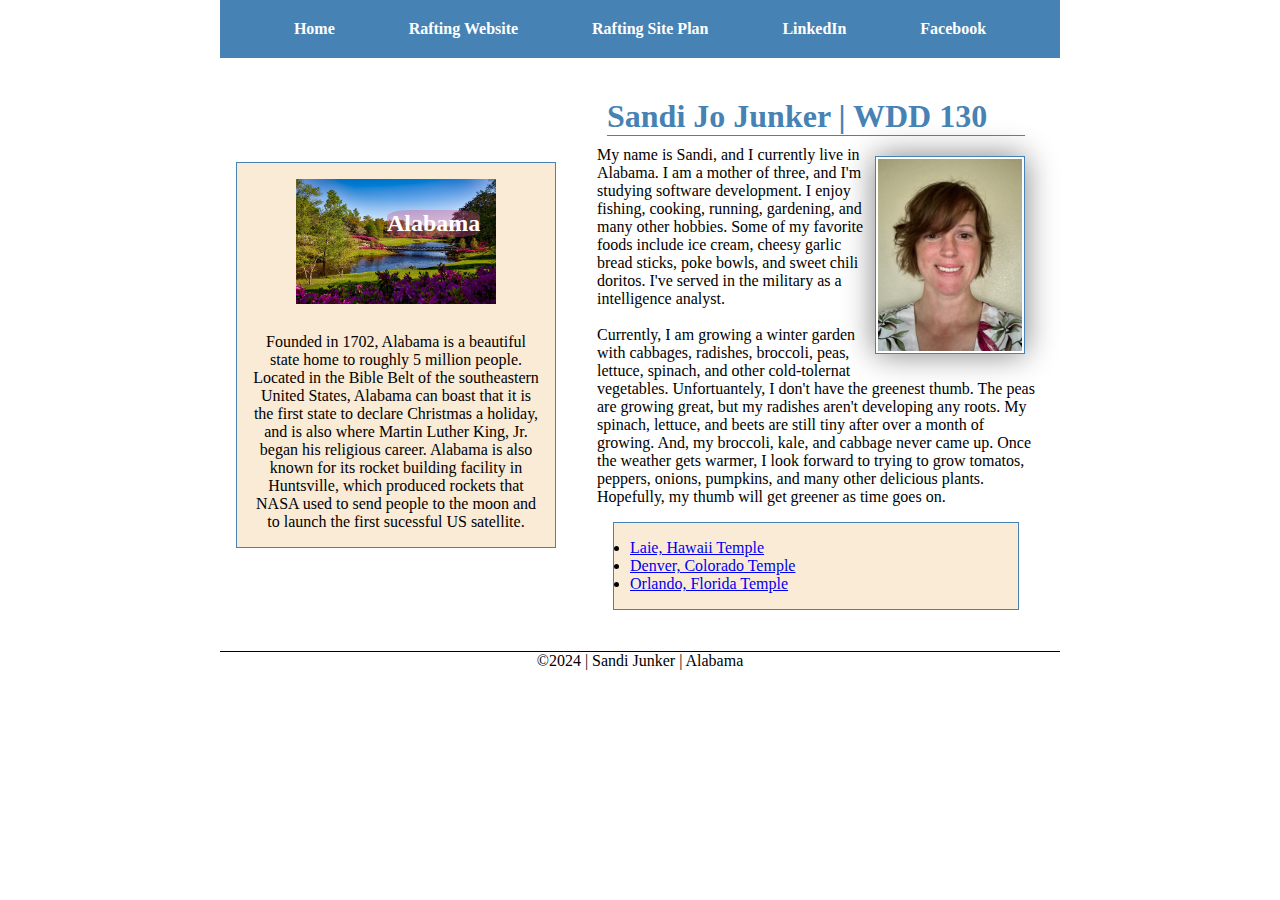
<file: index.html>
<!DOCTYPE html>
<html lang="en-US">
    <head>
        <meta charset="utf-8">
        <meta  name="viewport" content="width=device-width, initial-scale=1.0">
        <title>Sandi Jo Junker | WDD 130</title>
        <meta name="description" content="Home page of Sandi Junker containing both a class project for the course WDD130 and her brief profile.">
        <meta name="author" content="Sandi Junker">
        <link rel="stylesheet" href="styles/styles.css">
    </head>
    <body>
        <header>
            <nav>
                <a href="#">Home</a>
                <a href="wwr/">Rafting Website</a>
                <a href="wwr/site-plan-rafting.html">Rafting Site Plan</a>
                <a href="www.linkedin.com/in/sandi-junker">LinkedIn</a>
                <a href="https://facebook.com">Facebook</a>
            </nav>   
        </header>
        <div class="grid">
            <main>
                <h1>Sandi Jo Junker | WDD 130</h1>
                <img src="images/profile.jpg" alt="Sandi Junker" width="200">
                <p>My name is Sandi, and I currently live in Alabama.
                    I am a mother of three, and I'm studying software development.
                    I enjoy fishing, cooking, running, gardening, and many other hobbies. Some of my favorite foods include ice
                    cream, cheesy garlic bread sticks, poke bowls, and sweet chili doritos. I've served in the military as a
                    intelligence analyst. <br> <br>Currently, I am growing a winter garden with cabbages, radishes, broccoli,
                    peas, lettuce, spinach, and other cold-tolernat vegetables. Unfortuantely, I don't have the greenest thumb.
                    The peas are growing great, but my radishes aren't developing any roots. My spinach, lettuce, and beets are
                    still tiny after over a month of growing. And, my broccoli, kale, and cabbage never came up. Once the
                    weather gets warmer, I look forward to trying to grow tomatos, peppers, onions, pumpkins, and many other
                    delicious plants. Hopefully, my thumb will get greener as time goes on.
                </p>
                <ul class="box">
                    <li><a href="https://www.churchofjesuschrist.org/temples/details/laie-hawaii-temple?lang=eng"
                            target="_blank">Laie, Hawaii Temple</a></li>
                    <li><a href="https://www.churchofjesuschrist.org/temples/details/denver-colorado-temple?lang=eng"
                            target="_blank">Denver, Colorado Temple</a></li>
                    <li><a href="https://www.churchofjesuschrist.org/temples/details/orlando-florida-temple?lang=eng"
                            target="_blank">Orlando, Florida Temple</a></li>
                </ul>
            </main>
            <aside class="box">
                <h2>Alabama</h2>
                <img src="images/alabama.jpg"
                    alt="An Alabama river with a well groomed bank, surrounded by pink, flowering bushes and trees on the left and right sides. A metal bridge crosses the river near the middle of the photo.">
                <p>Founded in 1702, Alabama is a beautiful state home to roughly 5 million people. Located in the Bible Belt of
                    the southeastern United States, Alabama can boast that it is the first state to declare Christmas a holiday,
                    and is also where Martin Luther King, Jr. began his religious career. Alabama is also known for its rocket
                    building facility in Huntsville, which produced rockets that NASA used to send people to the moon and to
                    launch the first sucessful US satellite.</p>
            </aside>
        </div>
        <footer>
            <p>©2024 | Sandi Junker | Alabama</p>
        </footer>
    </body>
    <!--Last modified: January 23, 2024-->
</html>
</file>
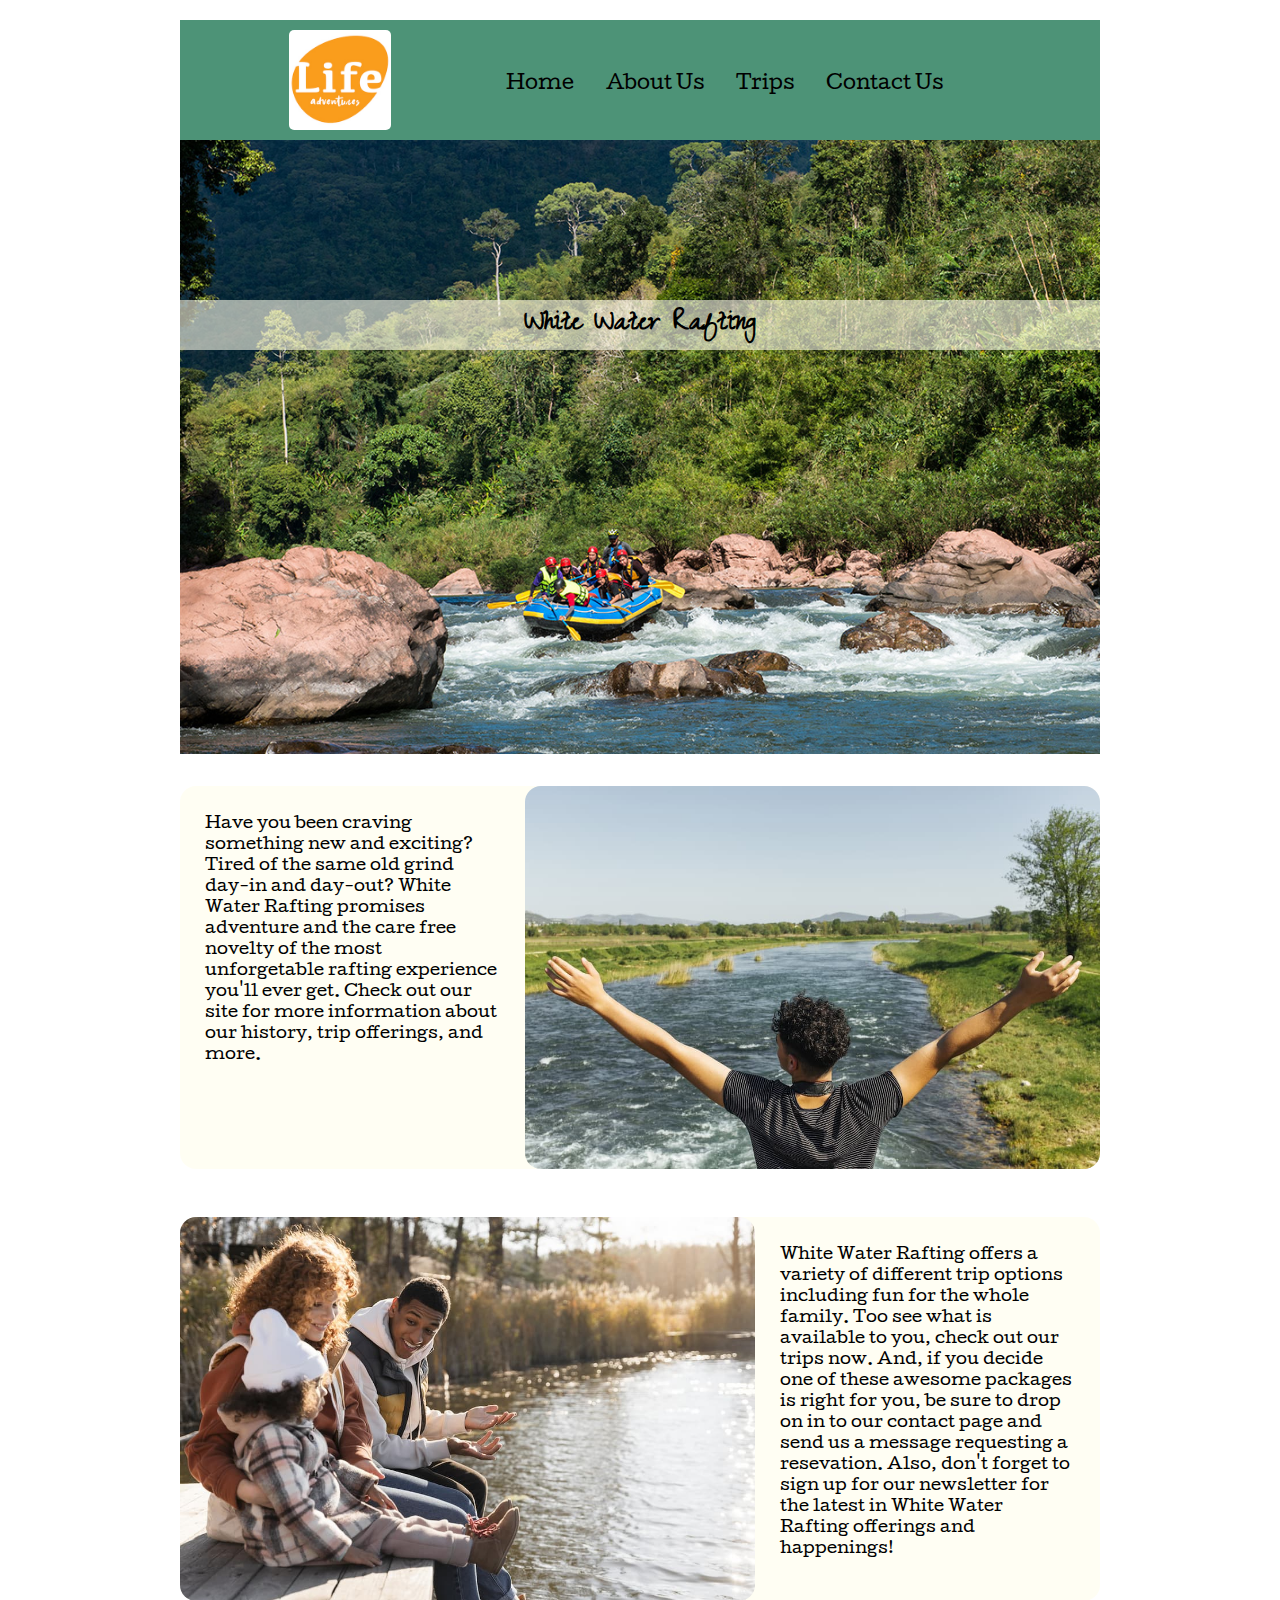
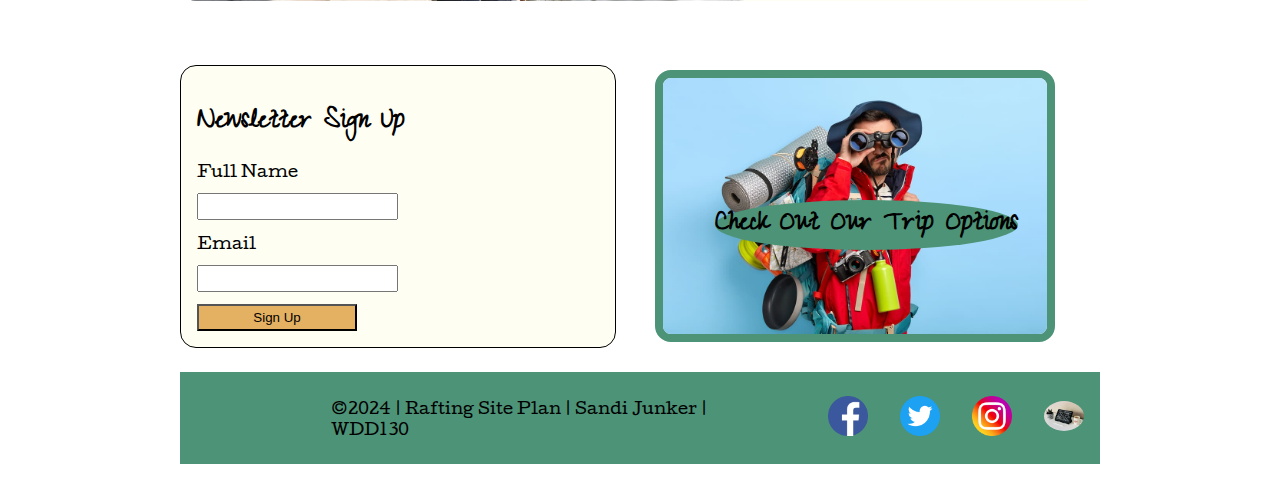
<file: wwr/index.html>
<!DOCTYPE html>
<html lang="en-US">
<head>
    <meta charset="utf-8">
    <meta name="viewport" content="width=device-width, initial-scale=1.0">
    <title>Home | White Water Rafting</title>
    <meta name="description" content="The home page for White Water Rafting, including site purpose and offerings, newsletter signup, and call to check out the trips page.">
    <meta name="author" content="Sandi Junker">
    <link rel="stylesheet" href="styles/rafting.css">
</head>
<body>
    <header>
        <img src="images/logo.png" alt="Rafting Company Logo">
        <nav>
            <a href="index.html">Home</a>
            <a href="about.html">About Us</a>
            <a href="trips.html">Trips</a>
            <a href="contact.html">Contact Us</a>
        </nav>
    </header>
    
    <main>
        <!--Hero Image-->
        <div class="hero">
            <img src="images/hero.png" alt="Several people white water rafting">
            <h1>White Water Rafting</h1>
        </div>
        
        <section class="home-grid">
            <!--Images with site purpose and offerings-->
            <article class="site-offering">
                <p>Have you been craving something new and exciting? Tired of the same old grind day-in and day-out? White Water Rafting promises adventure and the care free novelty of the most unforgetable rafting experience you'll ever get. Check out our site for more information about our history, trip offerings, and more.</p>
                <img src="images/carefree-man.jpg" alt="Carefree man with arms up in the air while going down a river">
            </article>
            
            <article class="site-offering">
                <img src="images/young-family.jpg" alt="A mother, father, and young child sitting together on a dock">
                <p>White Water Rafting offers a variety of different trip options including fun for the whole family. Too see what is available to you, check out our trips now. And, if you decide one of these awesome packages is right for you, be sure to drop on in to our contact page and send us a message requesting a resevation. Also, don't forget to sign up for our newsletter for the latest in White Water Rafting offerings and happenings! </p>
            </article>
            
            <!--Newsletter Form-->
            <form class="newsletter">
                <h2>Newsletter Sign Up</h2>
                
                <label for="full-name">Full Name</label>
                <input type="text" id="full-name" name="full_name">
                
                <label for="email">Email</label>
                <input type="text" id="email" name="email">
                
                <button type="submit">Sign Up</button>
            </form>
            
            <!--Call to action Trips Link-->
            <article class="trips-link">
                <a href="trips.html">
                    <div class="check-out-trips">
                        <h2>Check Out Our Trip Options</h2>
                        <img src="images/binoculars-tourist.jpg" alt="Unshaven man in a red jacket looking through binoculars">
                    </div>
                </a>
            </article>
        </section>
    </main>
    
    <footer>
        <p>©2024 | Rafting Site Plan | Sandi Junker | WDD130</p>
        <nav>
            <a href="https://facebook.com"><img src="images/facebook.png" alt="facebook logo"></a>
            <a href="https://twitter.com"><img src="images/twitter.png" alt="X logo"></a>
            <a href="https://instagram.com"><img src="images/instagram.png" alt="Instagram logo"></a>
            <a href="images/home-page-wireframe.png"><img src="images/wireframe.jpg" alt="Wireframe Picture" id="wireframe-img"></a>
        </nav>
    </footer>
</body>
</html>
</file>
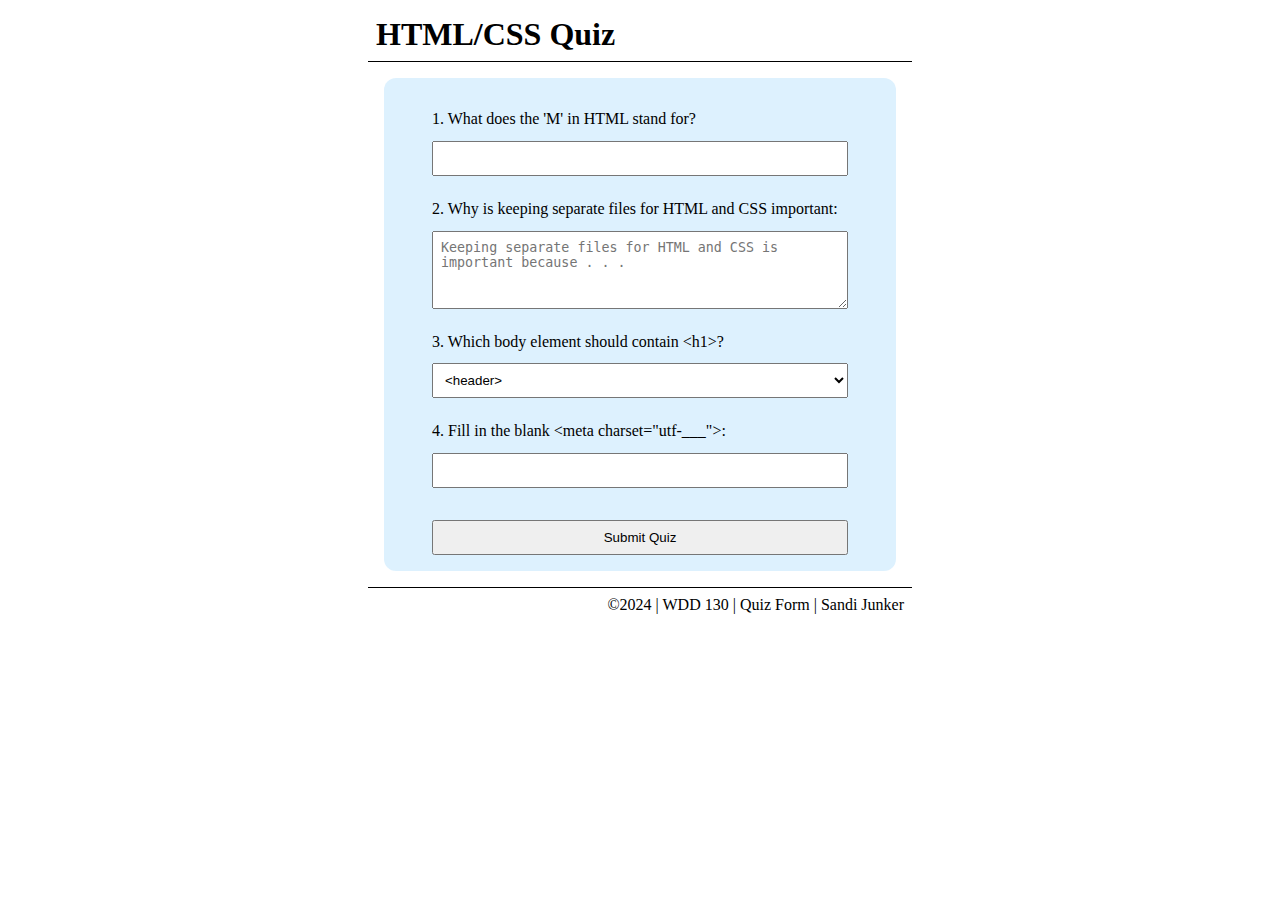
<file: quiz.html>
<!DOCTYPE html>

<html lang="en-US">
    <head>
        <meta charset="utf-8">
        <meta name="viewport" content="width=device-width, initial-scale=1.0">
        <title>WDD130 | Quiz Form | Sandi Junker</title>
        <meta name="description" content="A quiz testing knowledge of basic HTML and CSS">
        <meta name="author" content="Sandi Junker">
        <link rel="stylesheet" href="styles/quiz.css">
    </head>

    <body>
        <header>
            <h1>HTML/CSS Quiz</h1>
        </header>

        <main>
            <form>
                <!--Question 1-->
                    <label for="q1">1. What does the 'M' in HTML stand for?</label>
                    <input type="text" id="q1" name="q1">
                
                <!--Question 2-->
                    <label for="q2">2. Why is keeping separate files for HTML and CSS important:</label>
                     <textarea id="q2" name="q2" rows="4" placeholder="Keeping separate files for HTML and CSS is important because . . ."></textarea>
                
                <!--Question 3-->
                    <label for="q3">3. Which body element should contain &lt;h1&gt;?</label>
                    <select id="q3" name="q3">
                        <option value="header">&lt;header&gt;</option>
                        <option value="main">&lt;main&gt;</option>
                        <option value="footer">&lt;footer&gt;</option>
                    </select>
                
                <!--Question 4-->
                    <label for="q4">4. Fill in the blank &lt;meta charset="utf-___"&gt;:</label>
                    <input type="number" id="q4" name="q4">
                
                <!--Submit the Quiz-->
                <button type="submit">Submit Quiz</button>
            </form>
        </main>

        <footer>
            <p>©2024 | WDD 130 | Quiz Form | Sandi Junker</p>
        </footer>
    </body>
</html>
</file>
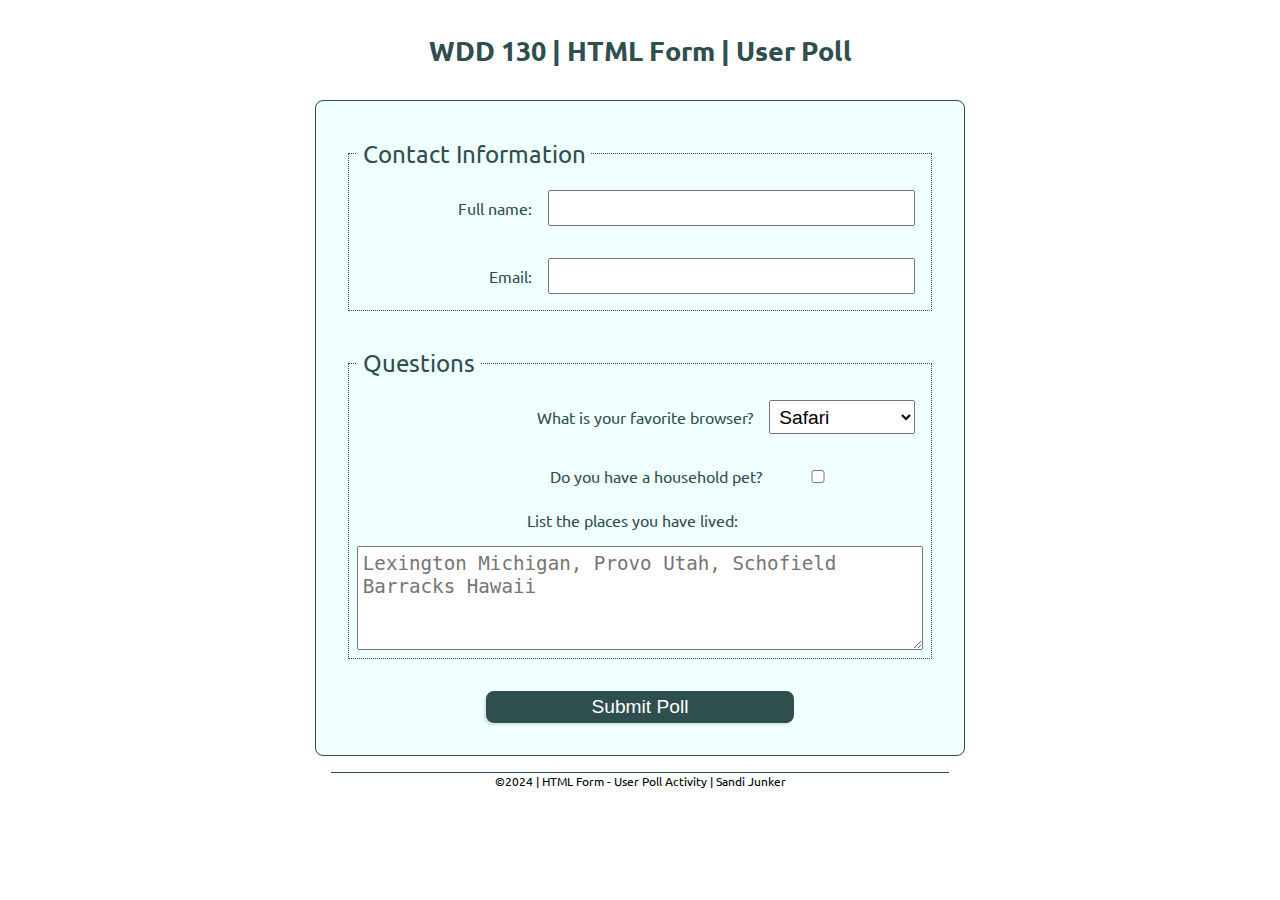
<file: week05/poll-form.html>
<!DOCTYPE html>
<html lang="en-US">
    <head>
        <meta charset="utf-8">
        <meta name="viewport" content="width=device-width, initial-scale: 1.0">
        <title>Poll Form | Sandi Junker</title>
        <meta name="description" content="###">
        <meta name="author" content="Sandi Junker">
        <link rel="stylesheet" href="styles/poll-form.css">
    </head>
    <body>
        <header>
            <h1>WDD 130 | HTML Form | User Poll</h1>
        </header>
        <main>

            <form>
                <fieldset>
                    <legend>Contact Information</legend>

                    <div class="form-item column2">
                        <label for="fullname">Full name:</label>
                        <input type="text" id="fullname" name="fullname">
                    </div>
                    
                    <div class="form-item column2">
                        <label for="useremail">Email:</label>
                    <input type="text" id="useremail" name="useremail">
                    </div>      
                </fieldset>

                <fieldset>
                    <legend>Questions</legend>

                    <div class=" form-item column1">
                        <label for="browser">What is your favorite browser?</label>
                        <select id="browser" name="browser">
                            <option value="safari">Safari</option>
                            <option value="cortana">Cortana</option>
                            <option value="firefox">FireFox</option>
                            <option value="chrome">Chrome</option>
                            <option value="duckduckgo">DuckDuckGo</option>
                        </select>
                    </div>
                    

                    <div class="form-item column1">
                        <label for="pet">Do you have a household pet?</label>
                        <input type="checkbox" id="pet" name="pet">
                    </div>
                    
                    <label for="feedback">List the places you have lived:</label>
                    <textarea id="feedback" name="feedback" rows="4" placeholder="Lexington Michigan, Provo Utah, Schofield Barracks Hawaii"></textarea> 
                </fieldset>

                <button type="submit">Submit Poll</button>
            </form>

        </main>
        <footer>
            <p>©2024 | HTML Form - User Poll Activity | Sandi Junker</p>
        </footer>
    </body>
</html>
</file>
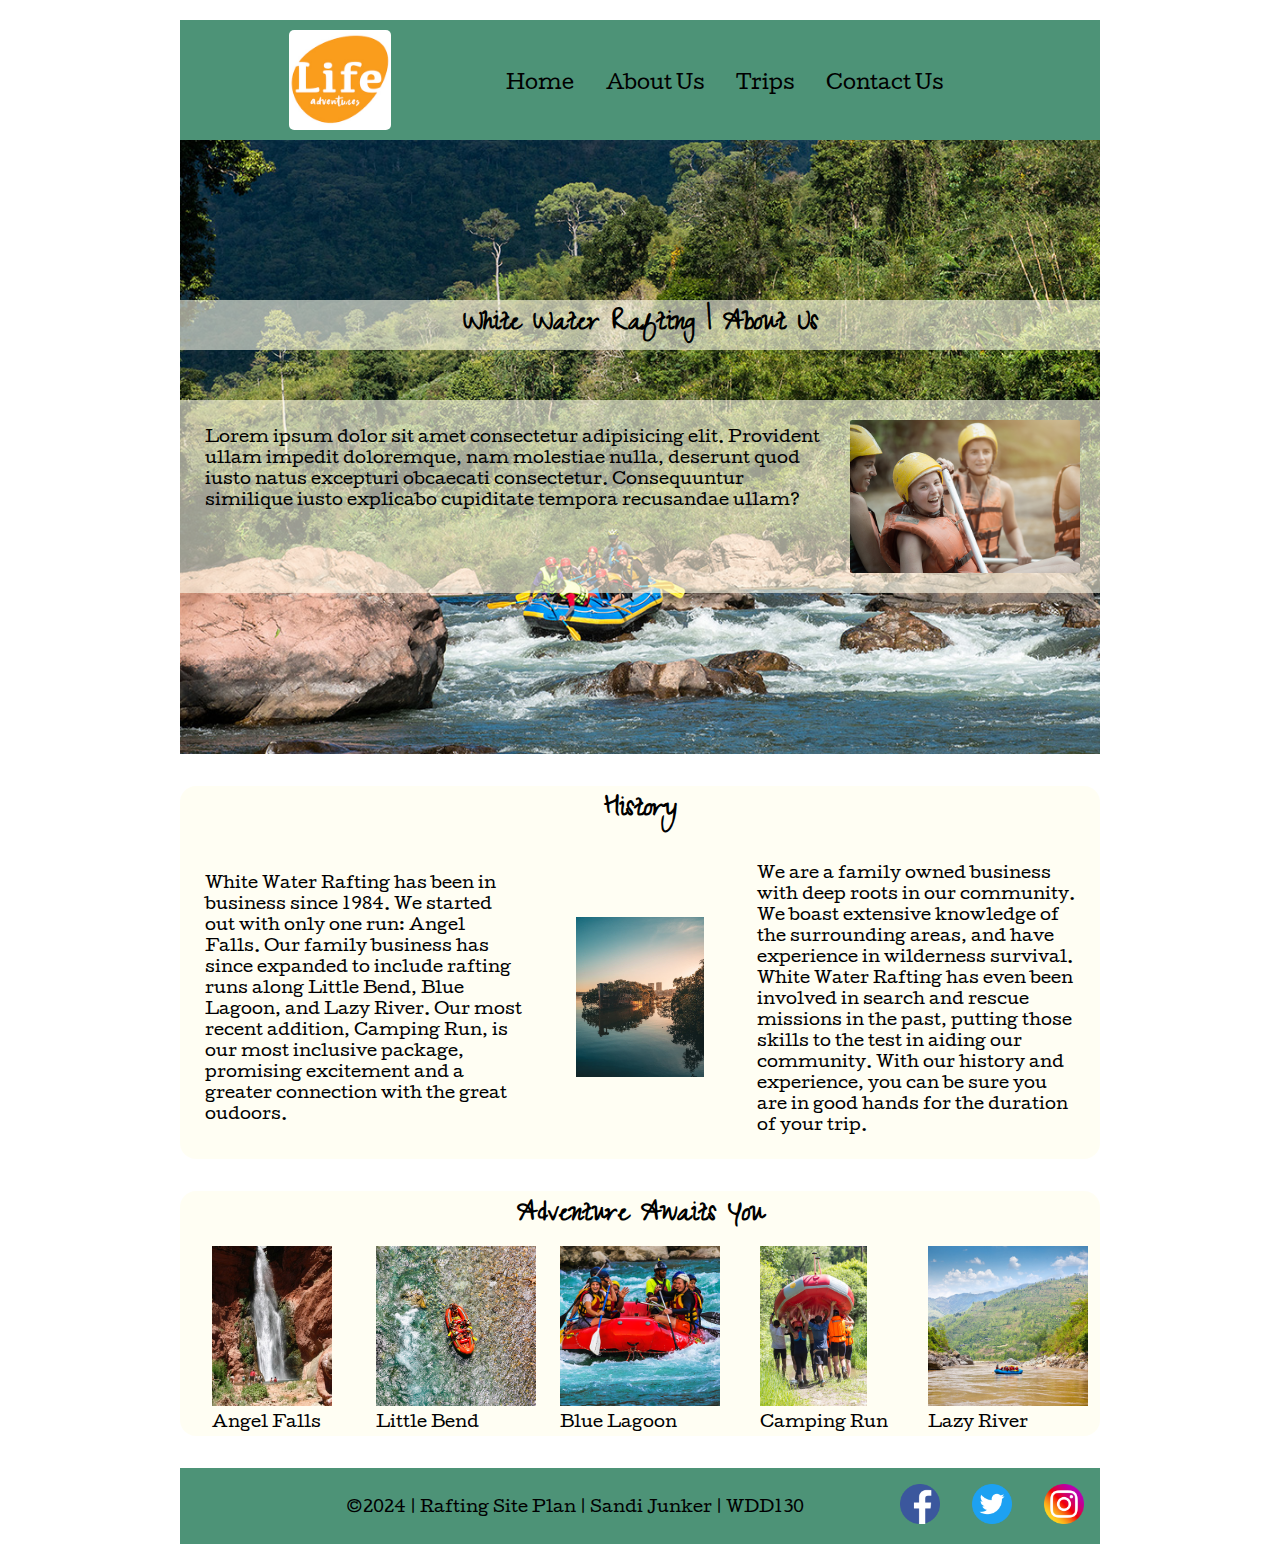
<file: wwr/about.html>
<!DOCTYPE html>
<html lang="en-US">
    <head>
        <meta charset="utf-8">
        <meta name="viewport" content="width=device-width, initial-scale=1.0">
        <title>About Us | White Water Rafting</title>
        <meta name="description" content="A page for including contact information, history, and other promotions.">
        <meta name="author" content="Sandi Junker">
        <link rel="stylesheet" href="styles/rafting.css">
    </head>
    <body>
        <header>
            <img src="images/logo.png" alt="Rafting Company Logo">
            <nav>
                <a href="index.html">Home</a>
                <a href="about.html">About Us</a>
                <a href="trips.html">Trips</a>
                <a href="contact.html">Contact Us</a>
            </nav>
        </header>
        <main>
            <div class="hero">
                <img src="images/hero.png" alt="Several people white water rafting">
                <h1>White Water Rafting | About Us</h1>
                <article>
                    <img src="images/smiling-clients.png" alt="Smiling people in rafting gear">
                    <p>Lorem ipsum dolor sit amet consectetur adipisicing elit. Provident ullam impedit doloremque, nam molestiae nulla, deserunt quod iusto natus excepturi obcaecati consectetur. Consequuntur similique iusto explicabo cupiditate tempora recusandae ullam?</p>
                </article>
            </div>
            <section class="content-section">
                <h2>History</h2>
                <p>White Water Rafting has been in business since 1984. We started out with only one run: Angel Falls. Our family business has since expanded to include rafting runs along Little Bend, Blue Lagoon, and Lazy River. Our most recent addition, Camping Run, is our most inclusive package, promising excitement and a greater connection with the great oudoors.</p>
                <img src="images/old-boat.jpg" alt = "an old boat">
                <p>We are a family owned business with deep roots in our community. We boast extensive knowledge of the surrounding areas, and have experience in wilderness survival. White Water Rafting has even been involved in search and rescue missions in the past, putting those skills to the test in aiding our community. With our history and experience, you can be sure you are in good hands for the duration of your trip.</p>
            </section>
            <section class="content-section">
                <h2>Adventure Awaits You</h2>
                <figure>
                    <img src="images/angel-falls.png" alt="tall waterfall off red cliff">
                    <figcaption>Angel Falls</figcaption>
                </figure>
                <figure>
                    <img src="images/little-bend.png" alt="rafting boat with people from aerial view">
                    <figcaption>Little Bend</figcaption>
                </figure>
                <figure>
                    <img src="images/blue-lagoon.png" alt="people rafting over bright blue water">
                    <figcaption>Blue Lagoon</figcaption>
                </figure>
                <figure>
                    <img src="images/camping-run.png" alt="people carrying white water raft">
                    <figcaption>Camping Run</figcaption>
                </figure>
                <figure>
                    <img src="images/lazy-river.png" alt="people rafting on calm waters in distance, surronded by rolling hills">
                    <figcaption>Lazy River</figcaption>
                </figure> 
            </section>
        </main>
        <footer>
            <p>©2024 | Rafting Site Plan | Sandi Junker | WDD130</p>
            <nav>
                <a href="https://facebook.com"><img src="images/facebook.png" alt="facebook logo"></a>
                <a href="https://twitter.com"><img src="images/twitter.png" alt="X logo"></a>
                <a href="https://instagram.com"><img src="images/instagram.png" alt="Instagram logo"></a>
            </nav>
        </footer>
    </body>
</html>
</file>
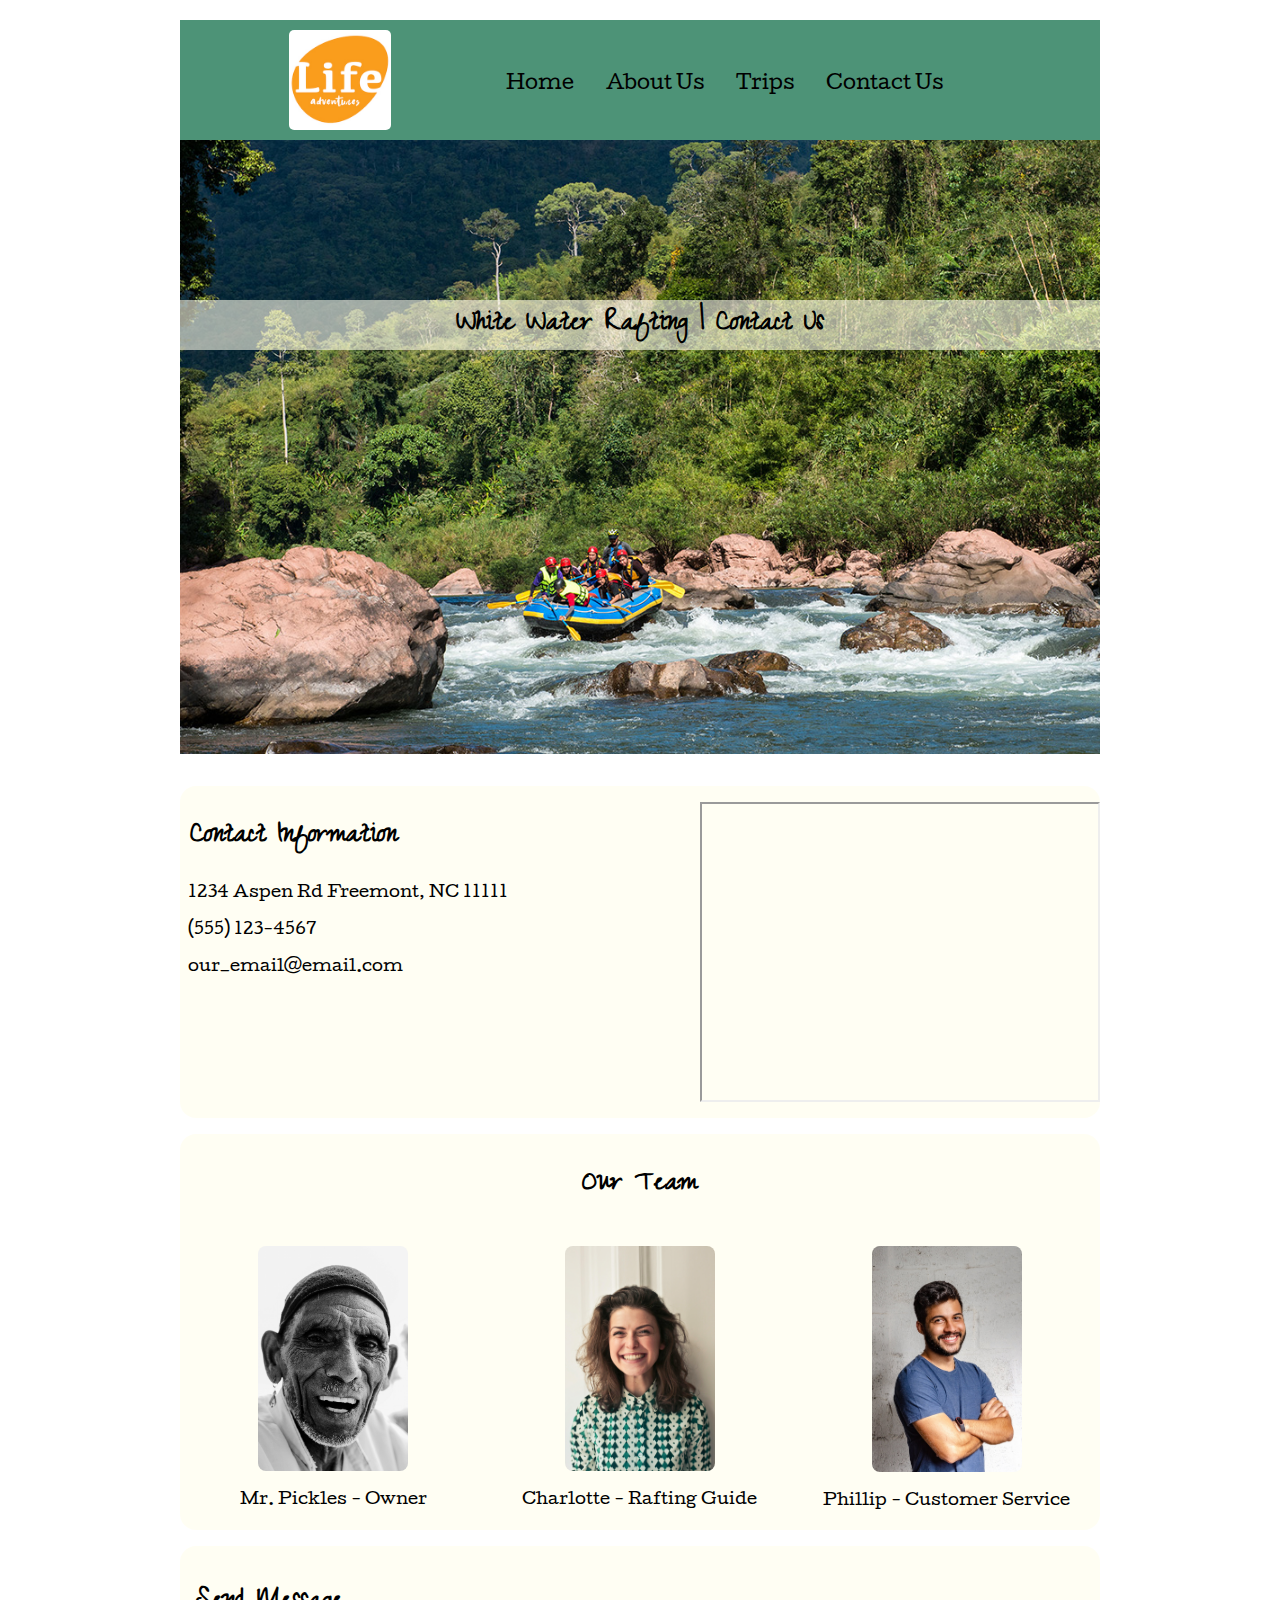
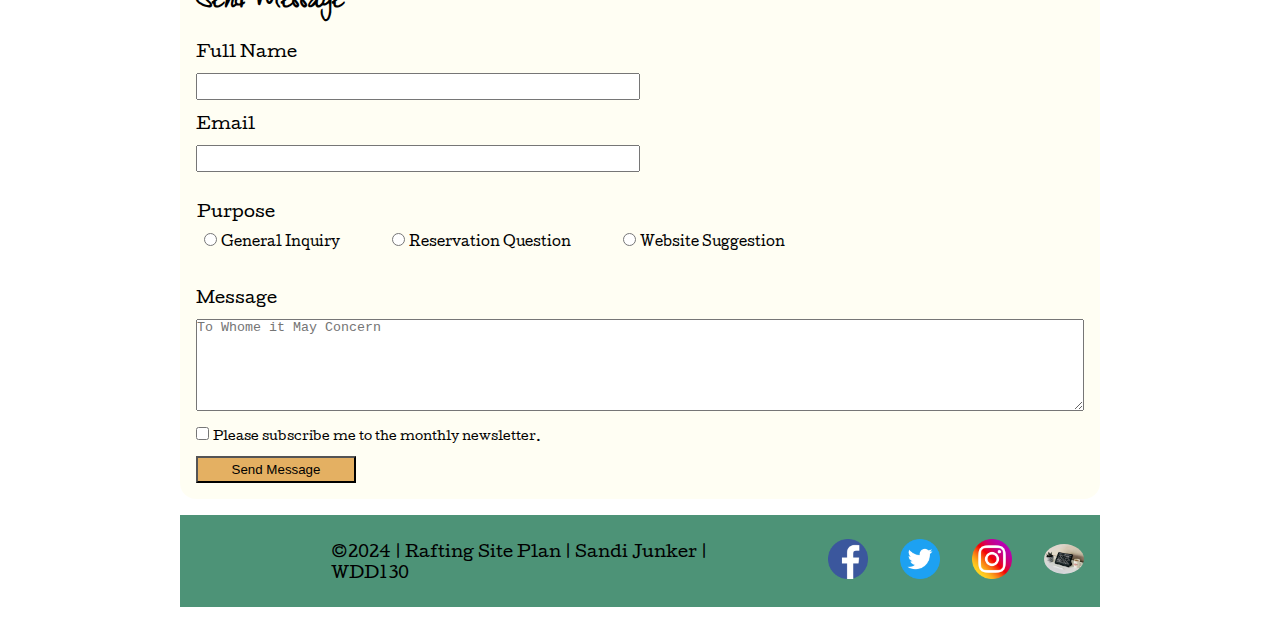
<file: wwr/contact.html>
<!DOCTYPE html>
<html lang="en-US">
    <head>
        <meta charset="utf-8">
        <meta name="viewport" content="width=device-width, initial-scale=1.0">
        <title>Contact Us | White Water Rafting</title>
        <meta name="description" content="A page for including contact information, allowing visitors to contact us.">
        <meta name="author" content="Sandi Junker">
        <link rel="stylesheet" href="styles/rafting.css">
    </head>
    <body>
        <header>
            <img src="images/logo.png" alt="Rafting Company Logo">
            <nav>
                <a href="index.html">Home</a>
                <a href="about.html">About Us</a>
                <a href="trips.html">Trips</a>
                <a href="contact.html">Contact Us</a>
            </nav>
        </header>
        <main>
            <!--Hero Image-->
            <div class="hero">
                <img src="images/hero.png" alt="Several people white water rafting">
                <h1>White Water Rafting | Contact Us</h1>
            </div>

            <!--Contact Information-->
            <section class="contact-information">
                <div>
                    <h2>Contact Information</h2>
                    <p>1234 Aspen Rd Freemont, NC 11111</p>
                    <p>(555) 123-4567</p>
                    <p>our_email@email.com</p>
                </div>
                <iframe src="https://www.google.com/maps/embed?pb=!1m18!1m12!1m3!1d25971.583729303922!2d-77.99590509333926!3d35.54263724843291!2m3!1f0!2f0!3f0!3m2!1i1024!2i768!4f13.1!3m3!1m2!1s0x89ac1c4cfcd6ec55%3A0x5dd99b6bff5afdd9!2sFremont%2C%20NC%2027830!5e0!3m2!1sen!2sus!4v1707572283409!5m2!1sen!2sus" width="400" height="300" allowfullscreen="" loading="lazy" referrerpolicy="no-referrer-when-downgrade"></iframe>
            </section>

            <!--Employees-->
            <section class="employees">
                <h2>Our Team</h2>
                <figure>
                    <img src="images/mr-pickles.jpg" alt="Portrait of Mr Pickles">
                    <figcaption>Mr. Pickles - Owner</figcaption>
                </figure>
                <figure>
                    <img src="images/charlotte.jpg" alt="Portrait of Charlotte">
                    <figcaption>Charlotte - Rafting Guide</figcaption>
                </figure>
                <figure>
                    <img src="images/phillip.jpg" alt="Portrait of Phillip">
                    <figcaption>Phillip - Customer Service</figcaption>
                </figure>
            </section>

            <!--Send Message-->
            <form>
                <h2>Send Message</h2>

                <label for="full-name">Full Name</label>
                <input type="text" id="full-name" name="full_name">

                <label for="email">Email</label>
                <input type="text" id="email" name="email">

                <fieldset>
                    <legend>Purpose</legend>
                    <input type="radio" id="general" name="purpose" value="general">
                    <label for="general">General Inquiry</label>
                    <input type="radio" id="reservations" name="purpose" value="reservations">
                    <label for="reservations">Reservation Question</label>
                    <input type="radio" id="site-suggestion" name="purpose" value="site_suggestion">
                    <label for="site-suggestion">Website Suggestion</label>
                </fieldset>
                
                <label for="message">Message</label>
                <textarea id="message" name="message" rows="6" placeholder="To Whome it May Concern"></textarea>

                <div>
                    <input type="checkbox" id="subscribe" name="subscribe" value="subscribe">
                    <label for="subscribe">Please subscribe me to the monthly newsletter.</label>
                </div>

                <button type="submit">Send Message</button>
            </form>
        </main>
        <footer>
            <p>©2024 | Rafting Site Plan | Sandi Junker | WDD130</p>
            <nav>
                <a href="https://facebook.com"><img src="images/facebook.png" alt="facebook logo"></a>
                <a href="https://twitter.com"><img src="images/twitter.png" alt="X logo"></a>
                <a href="https://instagram.com"><img src="images/instagram.png" alt="Instagram logo"></a>
                <a href="https://app.moqups.com/AqfQJsaZxmuX2JhnZqFyallWyBIFHIbW/view/page/a251f7e05"><img src="images/wireframe.jpg" alt="Wireframe Picture" id="wireframe-img"></a>
            </nav>
        </footer>
    </body>
</html>
</file>
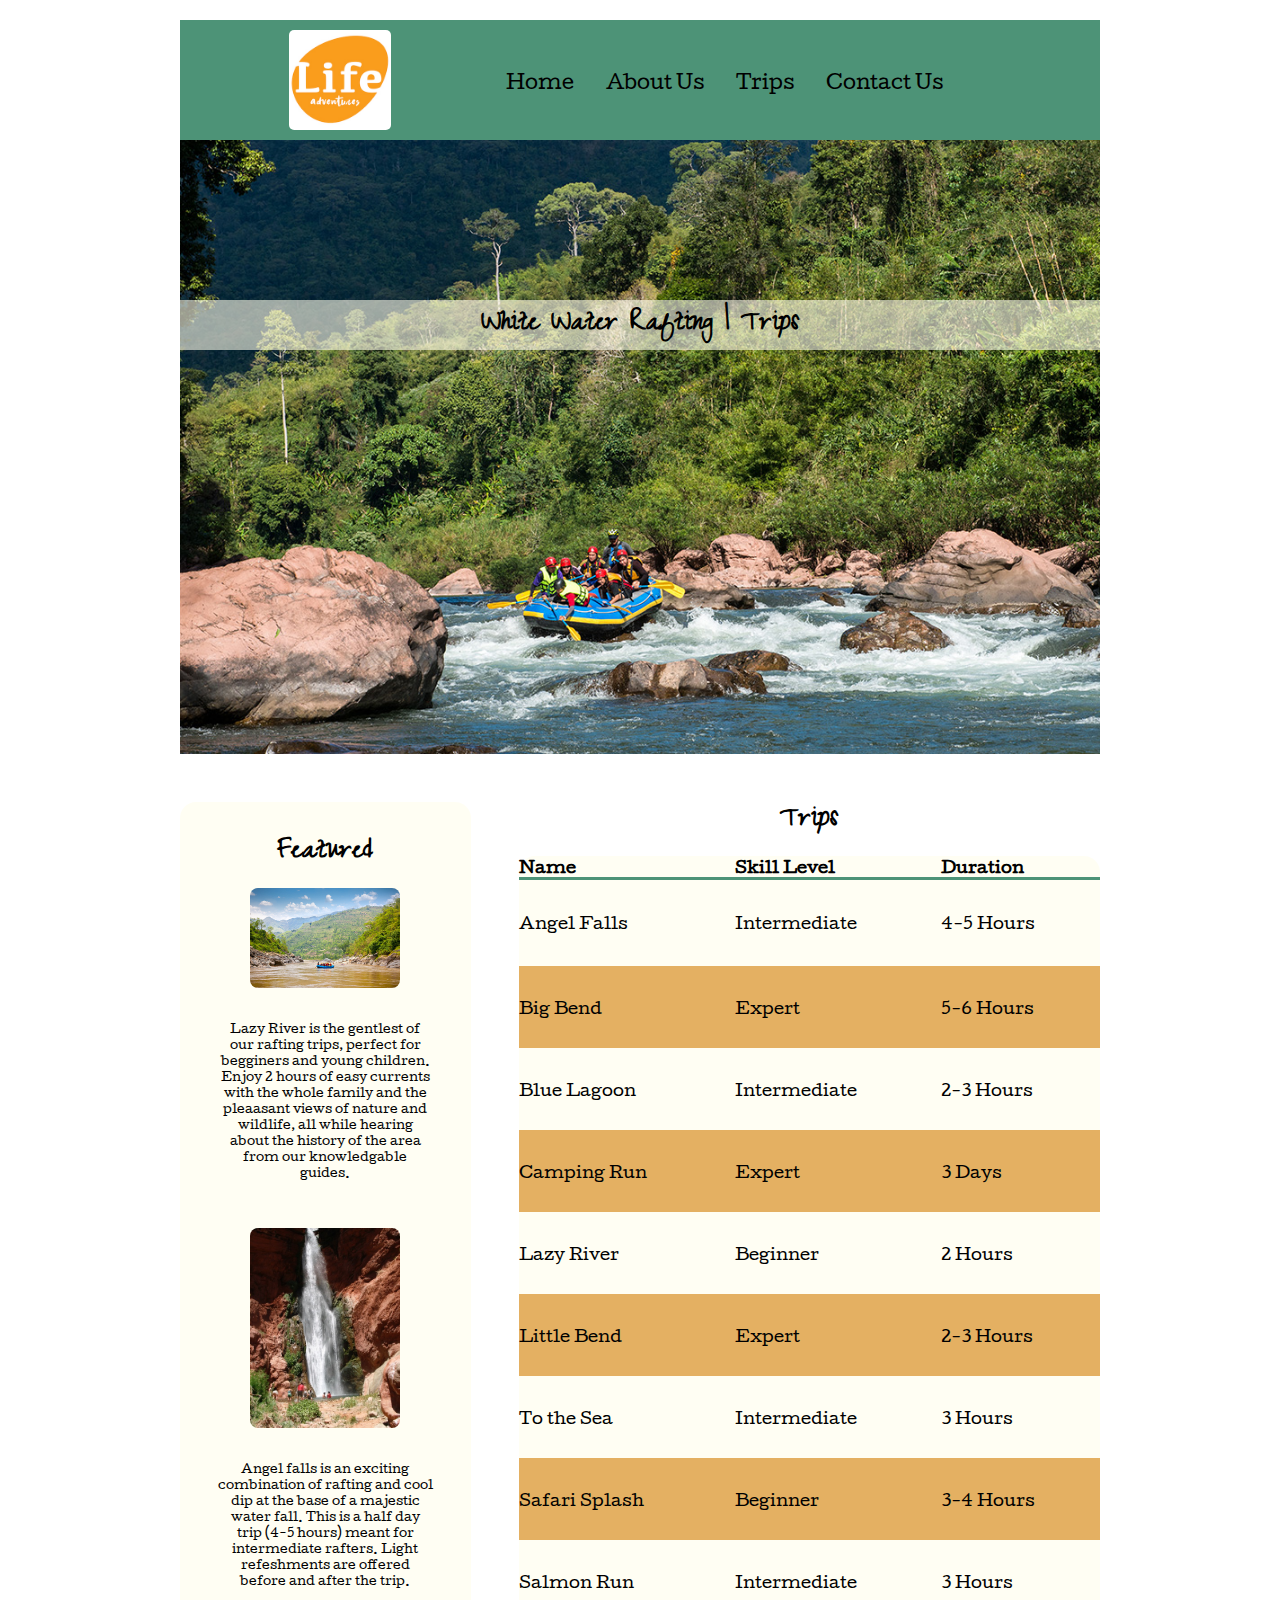
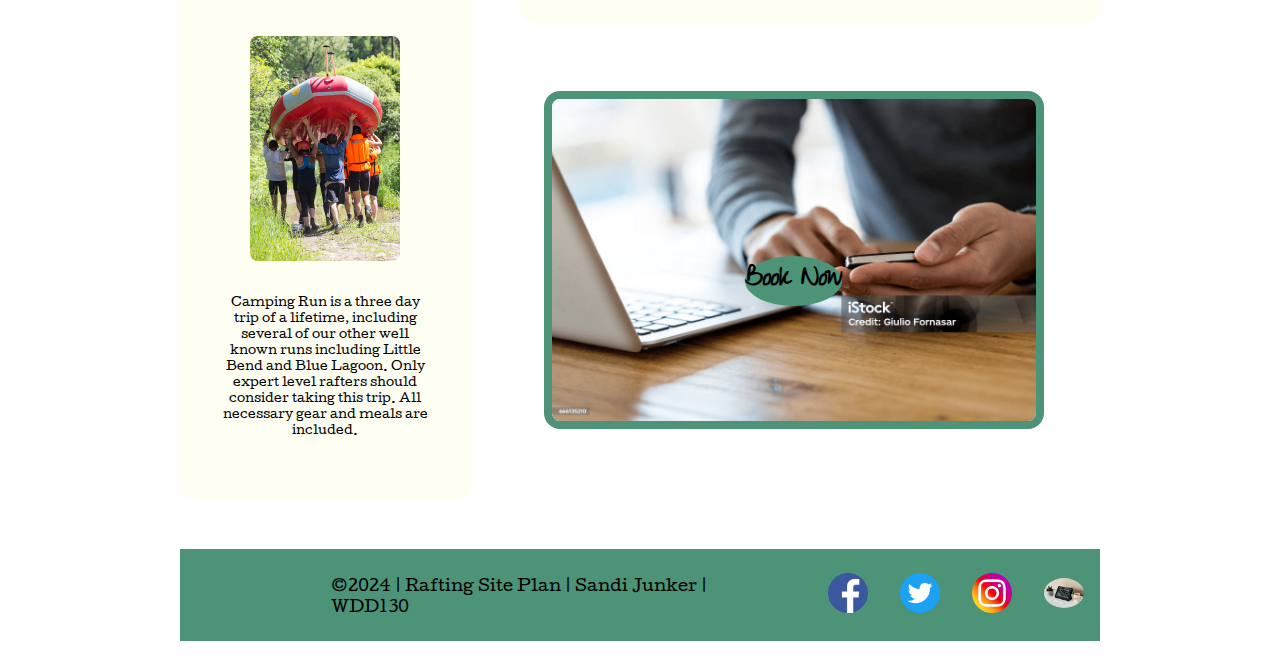
<file: wwr/trips.html>
<!DOCTYPE html>
<html lang="en-US">
<head>
    <meta charset="utf-8">
    <meta name="viewport" content="width=device-width, initial-scale=1.0">
    <title>Trips | White Water Rafting</title>
    <meta name="description" content="A page with information about the specific trips, adventures, and packages that the rafting company offers to clients.">
    <meta name="author" content="Sandi Junker">
    <link rel="stylesheet" href="styles/rafting.css">
</head>
<body>
    <header>
        <img src="images/logo.png" alt="Rafting Company Logo">
        <nav>
            <a href="index.html">Home</a>
            <a href="about.html">About Us</a>
            <a href="trips.html">Trips</a>
            <a href="contact.html">Contact Us</a>
        </nav>
    </header>
    
    <main>
        <!--Hero Image-->
        <div class="hero">
            <img src="images/hero.png" alt="Several people white water rafting">
            <h1>White Water Rafting | Trips</h1>
        </div>
        
        <div class="trips-grid">
            <!--Featured Trips-->
            <aside class="featured">
                <h2>Featured</h2>
                <figure>
                    <img src="images/lazy-river.png" alt="A blue rafting boat going down a brown river between rolling hills">
                    <figcaption>Lazy River is the gentlest of our rafting trips, perfect for begginers and young children. Enjoy 2 hours of easy currents with the whole family and the pleaasant views of nature and wildlife, all while hearing about the history of the area from our knowledgable guides.</figcaption>
                </figure>
                <figure>
                    <img src="images/angel-falls.png" alt="A tall waterfall between red rock cliffs and a pool at the bottom with swimmers">
                    <figcaption>Angel falls is an exciting combination of rafting and cool dip at the base of a majestic water fall. This is a half day trip (4-5 hours) meant for intermediate rafters. Light refeshments are offered before and after the trip.</figcaption>
                </figure>
                <figure>
                    <img src="images/camping-run.png" alt="Several people carrying a white water raft over a driven trail">
                    <figcaption>Camping Run is a three day trip of a lifetime, including several of our other well known runs including Little Bend and Blue Lagoon. Only expert level rafters should consider taking this trip. All necessary gear and meals are included.</figcaption>
                </figure>
            </aside>
            
            <!--Complete Trip Information-->
            <section class="trips-table">
                <table>
                    <caption><h2>Trips</h2></caption>
                    <thead>
                        <tr>
                            <th>Name</th>
                            <th>Skill Level</th>
                            <th>Duration</th>
                        </tr>
                    </thead>
                    <tbody>
                        <tr>
                            <td>Angel Falls</td>
                            <td>Intermediate</td>
                            <td>4-5 Hours</td>
                        </tr>
                        <tr>
                            <td>Big Bend</td>
                            <td>Expert</td>
                            <td>5-6 Hours</td>
                        </tr>
                        <tr>
                            <td>Blue Lagoon</td>
                            <td>Intermediate</td>
                            <td>2-3 Hours</td>
                        </tr>
                        <tr>
                            <td>Camping Run</td>
                            <td>Expert</td>
                            <td>3 Days</td>
                        </tr>
                        <tr>
                            <td>Lazy River</td>
                            <td>Beginner</td>
                            <td>2 Hours</td>
                        </tr>
                        <tr>
                            <td>Little Bend</td>
                            <td>Expert</td>
                            <td>2-3 Hours</td>
                        </tr>
                        <tr>
                            <td>To the Sea</td>
                            <td>Intermediate</td>
                            <td>3 Hours</td>
                        </tr>
                        <tr>
                            <td>Safari Splash</td>
                            <td>Beginner</td>
                            <td>3-4 Hours</td>
                        </tr>
                        <tr>
                            <td>Salmon Run</td>
                            <td>Intermediate</td>
                            <td>3 Hours</td>
                        </tr>
                    </tbody>
                </table>
            </section>
            
            <!--Book/Contact Us Link-->
            <section class="contact-us-link">
                <a href="contact.html">
                    <div class="book-now">
                        <h2>Book Now</h2>
                        <img src="images/contact-us.png" alt="Person on their smart phone.">
                    </div>
                </a>
            </section>
        </div>   
    </main>
    
    <footer>
        <p>©2024 | Rafting Site Plan | Sandi Junker | WDD130</p>
        <nav>
            <a href="https://facebook.com"><img src="images/facebook.png" alt="facebook logo"></a>
            <a href="https://twitter.com"><img src="images/twitter.png" alt="X logo"></a>
            <a href="https://instagram.com"><img src="images/instagram.png" alt="Instagram logo"></a>
            <a href="images/trips-wireframe.png"><img src="images/wireframe.jpg" alt="Wireframe Picture" id="wireframe-img"></a>
        </nav>
    </footer>
</body>
</html>
</file>
<file: styles/styles.css>
* {
    margin: 0;
    padding: 0;    
    box-sizing: border-box;
}

nav {
    display: flex;
    background-color: steelblue;
    padding: 10px;
    justify-content: space-evenly;
    align-content: center;
}

nav a {
    color: white;
    display: block;
    padding: 20px;
    display: block;
    padding: 10px;
    text-decoration: none;
    font-weight: 700;
}

h1 {
    color: steelblue;
    border-bottom: 1px solid steelblue;
    margin: 10px;
    margin-top: 15px;
}

main img {
    width: 150px;
    height: auto;
    border: 1px solid steelblue;
    padding: 2px;
    margin: 10px;
    box-shadow: 0 0 30px gray;
    float: right;
}

p {
    padding: 0;
}

main {
    /*
    display: grid;
    align-items: center;
    
    Why is this a part of the standards?
    The instructions did not ask for this in the "main" selector.
    It messes up the word wrapping around the profile image.
    */
    padding: 25px;
}

aside {
    width: 20rem;
    text-align: center;
    position: relative;
    order: -1;
}

aside img {
    width: 200px;
    height: auto;
    margin-bottom: 25px;
}

aside h2 {
    position: absolute;
    top: 47px;
    left: 150px;
    color: white;
    /*Make text readable over colored variable background colors*/
    background-color: rgba(214, 81, 134, 0.356);
    border-radius: 25%;
}

footer {
    margin-top: 15px;
    border-top: 1px solid #000;
    text-align: center;
}

header, footer, .grid {
    max-width: 840px;
    margin: 0 auto;
}

/* Class Selectors */
.box {
    margin: 1rem;
    border: 1px solid #4682b4;
    padding: 1rem;
    background-color: #faebd7;
    color: black;
}

.grid {
    display: grid;
    align-items: center;
    grid-template-columns: 1fr 2fr;
}
</file>
<file: wwr/styles/rafting.css>
@import url('https://fonts.googleapis.com/css2?family=Cutive&family=Zeyada&display=swap');

* {
    margin: 0;
    padding: 0;    
    box-sizing: border-box;
}

:root {
    --primary-color: #4d9377;
    --secondary-color: #e4b062;
    --accent1-color: black;
    --accent2-color: #fffeeb9b;
    
    --heading-font: 'Zeyada', cursive;
    --paragraph-font: 'Cutive', serif;
    
    --nav-background-color: var(--primary-color);
    --nav-link-color: var(--accent1-color);
    --nav-hover-link-color: var(--accent1-color);
    --nav-hover-background-color: var(--secondary-color);
}

body {
    font-family: var(--paragraph-font);
    width: 960px;
    padding: 20px;
    margin: 0 auto;
}

h1, h2, h3, h4, h5, h6 {
    font-family: var(--heading-font);
    color: var(--accent1-color);
    margin: 10px;
    font-size:xx-large;
}

header {
    padding: 10px;
    background-color: var(--primary-color);
    display: grid;
    grid-template-columns: 1fr 2fr;
    align-items: center;
}

header img {
    max-height: 100px;
    width: auto;
    border-radius: 5%;
    justify-self: center;
}

p {
    padding: 25px;
}

nav {
    background-color: var(--nav-background-color);
    font-size: 1.2rem;
    display: flex;
    align-items: center;
}

a  {
    display: block;
    color: var(--nav-link-color);
    text-decoration: none;
    padding: 1rem;
}

nav a:link, nav a:visited {
    color: var(--nav-link-color);
}

nav a:hover {
    color: var(--nav-hover-link-color);
    background-color: var(--nav-hover-background-color);
}

.hero div, .book-now {
    position: relative;
}

.hero h1, .hero article {
    position: absolute;
    width: 920px;
    background-color: var(--accent2-color);
}

.hero article {
    top: 400px;
}

.hero h1 {
    top: 300px;
    text-align: center;
    margin: 0;
}

.hero img {
    display: block;
    width: 100%;
    height: auto;
}

.hero article img {
    width: 25%;
    height: auto;
    float: right;
    margin: 20px;
    border-radius: 1%;
}

.content-section {
    display: grid;
    grid-template-columns: repeat(5, 1fr);
    grid-template-rows: 50px auto;
    align-items: center;
    justify-items: center;
    margin-top: 2rem;
    margin-bottom: 2rem;
    background-color: var(--accent2-color);
    border-radius: 1rem;
}
.content-section h2 {
    grid-column: span 5;
}

.content-section img {
    max-width: 10rem;
    height: 10rem;
    object-fit: cover;
    grid-row: 2 / 3;
    grid-column: 3 / 4;
}

.content-section p {
    grid-row: 2 / 3;
    grid-column: span 2;
    
}

figure {
    margin: 5px;
}

footer {
    background-color: var(--primary-color);
    display: grid;
    grid-template-columns: 1fr 3fr 1fr;
    align-items: center;
}

footer p {
    grid-column: 2 / 4;
}

footer nav {
    grid-column: 4 / 5;
}

footer a img {
    max-width: 2.5rem;
    height: auto;
}

/*contact.html elements*/
.contact-information {
    display: flex;
    margin-top: 2rem;
    margin-bottom: 1rem;
    justify-content: space-between;
    padding-top: 1rem;
    padding-bottom: 1rem;
    background-color: var(--accent2-color);
    border-radius: 1rem;
}

.contact-information p {
    padding: .5rem;
}

.employees {
    display: grid;
    grid-template-columns: 1fr 1fr 1fr;
    grid-template-rows: 1fr 3fr;
    justify-items: center;
    background-color: var(--accent2-color);
    border-radius: 1rem;
    padding-top: 1rem;
    padding-bottom: 1rem;
}

.employees h2 {
    grid-column: 1 / 4;
}

.employees img, .featured img {
    width: 150px;
    height: auto;
    display: block;
    margin-left: auto;
    margin-right: auto;
    margin-bottom: 1rem;
    border-radius: .5rem;
}

form {
    display: grid;
    grid-template-columns: 100%;
    justify-content: left;
    padding: 1rem;
    margin-bottom: 1rem;
    margin-top: 1rem;
    row-gap: .75rem;
    background-color: var(--accent2-color);
    border-radius: 1rem;
}

form h2 {
    margin: 0;
    margin-top: 1rem;
}

#full-name, #email {
    width: 50%;
    padding: .25rem;
}

fieldset {
    padding: .5rem;
    margin-top: 1rem;
    margin-bottom: 1rem;
    border: none;
}

legend {
    margin-left: -7px;
}

fieldset label {
    padding-right: 3rem;
    font-size: smaller;
}

div label {
    font-size: 12px;
}

button {
    width: 10rem;
    padding: .25rem;
    background-color: var(--secondary-color);
}

button:hover {
    background-color: #f4bc68;
}

#wireframe-img {
    border-radius: 100%;
}

/*trips elements*/
.trips-grid {
    display: grid;
    grid-template-columns: 1fr 2fr;
    column-gap: 3rem;
    row-gap: 5rem;
    width: 920px;
    margin-top: 2rem;
}

.featured {
    grid-column: 1 / 2;
    grid-row: span 2;
    font-size: 12px;
    text-align: center;
    padding: 1rem;
    background-color: var(--accent2-color);
    border-radius: 1rem;
    margin-top: 1rem;
    margin-bottom: 3rem;
}

.featured figcaption {
    margin-bottom: 2rem;
    padding: 1rem;
}

.trips-table {
    grid-column: 2 / 3;
}

.contact-us-link, .trips-link {
    grid-column: 2 / 3;
    align-self: center;
}

.book-now img, .trips-link img {
    position: absolute;
    border: .5rem solid var(--primary-color);
    border-radius: 1rem;
}

.book-now img:hover, .trips-link img:hover {
    border: .5rem solid var(--secondary-color);
}

.book-now img {
    width: 500px;
    height: auto;
    top: -200px;
    right: 40px;
}

.book-now h2, .trips-link h2 {
    position: absolute;
    z-index: 1;
    background-color: var(--primary-color);
    border-radius: 100%;
}

.book-now h2 {
    left: 200px;
    top: -45px;
}

table {
    width: 100%;
    height: 100%;
    padding: 1rem;
    border-collapse: collapse;
    background-color: var(--accent2-color);
    border-radius: 1rem;
}

th {
    text-align: left;
    border-bottom: 3px solid var(--primary-color);
}

tr:nth-child(even) {
    background-color: var(--secondary-color);
}

/*home page elements*/
.home-grid {
    display: grid;
    width: 920px;
    grid-template-columns: 1fr 1fr;
    column-gap: 3rem;
    row-gap: 3rem;
    margin-top: 2rem;
    margin-bottom: .5rem;
}

.site-offering {
    grid-column: span 2;
    display: flex;
    background-color: var(--accent2-color);
    border-radius: 1rem;
}

.site-offering img {
    width: 575px;
    height: auto;
    border-radius: 1rem;
}

.trips-link img {
    width: 400px;
    height: auto;
    top: 1670px;
    right: 225px;
}

.trips-link h2 {
    top: 1790px;
    right: 252px;
}

.newsletter {
    border: 1px solid black;
    border-radius: 1rem;
    background-color: var(--accent2-color);
}
</file>
<file: styles/quiz.css>
* {
    margin: 0;
    padding: 0;
    box-sizing: border-box;
}

header, body, footer {
    margin: 0 auto;
    max-width: 35rem;
    padding: .5rem;
    color: black;
}

header {
    border-bottom: .1rem solid black;

}

form {
    padding: 1rem 3rem 1rem 3rem;
    margin: 1rem;
    background-color: rgba(135, 206, 250, 0.288);
    border: none;
    border-radius: .75rem;
    display: grid;
    row-gap: .5rem;
}

label {
    margin-top: 1rem;
    margin-bottom: .3rem;
}

input, textarea {
    padding: .5rem;
}

select {
    padding: .5rem;
}

button {
    padding: .5rem;
    margin-top: 1.5rem;
}

button:hover {
    background-color: rgba(166, 115, 214, 0.604);
}

footer {
    border-top: .1rem solid black;
    text-align: right;
}
</file>
<file: week05/styles/poll-form.css>
@import url('https://fonts.googleapis.com/css2?family=Ubuntu&display=swap');

* {
    margin: 0;
    padding: 0;
    box-sizing: border-box;
}

header, body, footer {
    font-family: 'Ubuntu', sans-serif;
    margin: 0 auto;
    max-width: 650px;
    font-size: 1rem;
}

h1 {
    margin: 1.2em;
    font-size: 1.7em;
    color: darkslategray;
    text-align: center;
}

form {
    margin: 0 auto;
    max-width: 650px;
    font-size: 1rem;
    color: darkslategray;
    background-color: azure;
    border: .1rem solid darkslategray;
    border-radius: .5rem;
    padding: 1rem;
    display: grid;
}

fieldset {
    display: grid;
    grid-gap: 1rem;
    padding: .5rem;
    margin: 1rem;
    border: 1px dotted darkslategray;
}

legend {
    font-size: 1.5rem;
    padding: .35rem
}

label {
    text-align: right;
    padding-right: 1rem;
}

label[for="feedback"] {
    text-align: center;
}

input, select, textarea, button {
    padding: .3rem;
    font-size: 1.2rem;
}

input[type="checkbox"] {
    width: 5rem;
    height: auto;
    vertical-align: bottom;
}

button {
    width: 50%;
    justify-self: center;
    background-color: darkslategray;
    color: white;
    border: none;
    border-radius: .5rem;
    box-shadow: -.15rem .15rem rgba(0, 0, 0, 0.09);
    font-size: 1.2rem;
    margin: 1rem;
}

button:hover {
    background-color: brown;
}

footer {
    font-size: .75rem;
    text-align: center;
    border-top: .1rem solid darkslategray;
    margin: 1rem;
}

.form-item {
    display: grid;
    align-items: center;
    margin: .5rem;
}

.column1 {
    grid-template-columns: 3fr 1fr;
}
    
.column2 {
    grid-template-columns: 1fr 2fr;
}
</file>
